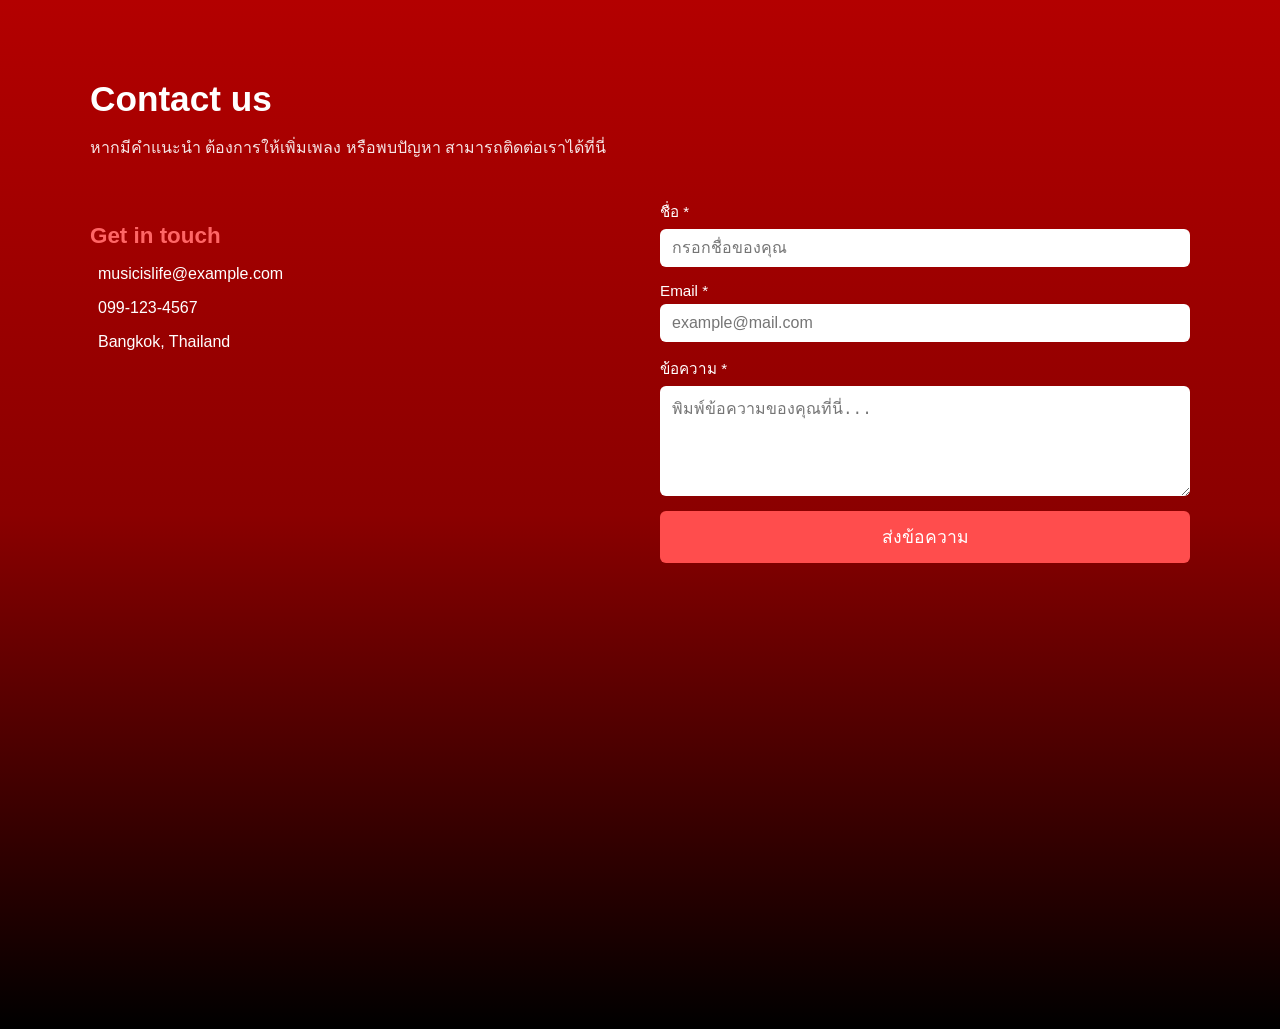
<file: contact.html>
<!DOCTYPE html>
<html lang="en">
<head>
    <meta charset="UTF-8">
    <meta name="viewport" content="width=device-width, initial-scale=1.0">
    <title>musicislife-contact</title>
    <link rel="stylesheet" href="contact.css">
</head>
<body>
    <section class="contact-section" id="contact">
    <div class="contact-container">

        <h2>Contact us</h2>
        <p class="contact-desc">หากมีคำแนะนำ ต้องการให้เพิ่มเพลง หรือพบปัญหา สามารถติดต่อเราได้ที่นี่</p>

        <div class="contact-content">
            
            <!-- Left info panel -->
            <div class="contact-info">
                <h3>Get in touch</h3>
                <p><i class="fa-solid fa-envelope"></i> musicislife@example.com</p>
                <p><i class="fa-solid fa-phone"></i> 099-123-4567</p>
                <p><i class="fa-solid fa-location-dot"></i> Bangkok, Thailand</p>

                <div class="social-icons">
                    <a href="#"><i class="fa-brands fa-facebook"></i></a>
                    <a href="#"><i class="fa-brands fa-instagram"></i></a>
                    <a href="#"><i class="fa-brands fa-youtube"></i></a>
                </div>
            </div>

            <!-- Right form -->
            <form class="contact-form">
                <label>ชื่อ *</label>
                <input type="text" placeholder="กรอกชื่อของคุณ" required>

                <label>Email *</label>
                <input type="email" placeholder="example@mail.com" required>

                <label>ข้อความ *</label>
                <textarea rows="5" placeholder="พิมพ์ข้อความของคุณที่นี่..." required></textarea>

                <button type="submit">ส่งข้อความ</button>
            </form>

        </div>
    </div>
</section>

</body>
</html>
</file>
<file: contact.css>
body {
    margin: 0;
    padding: 0;
}

.contact-section {
    background: linear-gradient(180deg, #b30000, #8b0000, #000);
    padding: 50px 20px;
    color: #fff;
    font-family: "Prompt", sans-serif;
}

.contact-container {
    max-width: 1100px;
    margin: 0 auto;
    height: 100vh;
}

.contact-section h2 {
    font-size: 2.2rem;
    margin-bottom: 10px;
}

.contact-desc {
    opacity: 0.9;
    margin-bottom: 40px;
}

.contact-content {
    display: grid;
    grid-template-columns: 1fr 1fr;
    gap: 40px;
}

/* Left panel */
.contact-info h3 {
    font-size: 1.4rem;
    margin-bottom: 15px;
    color: #ff6666;
}

.contact-info p {
    margin-bottom: 10px;
    font-size: 1rem;
}

.contact-info i {
    margin-right: 8px;
    color: #ff4d4d;
}

.social-icons a {
    color: #fff;
    font-size: 1.4rem;
    margin-right: 15px;
    transition: 0.2s;
}

.social-icons a:hover {
    color: #ff4d4d;
}

/* Form */
.contact-form {
    display: flex;
    flex-direction: column;
}

.contact-form label {
    font-size: 0.95rem;
    margin-bottom: 5px;
}

.contact-form input,
.contact-form textarea {
    padding: 10px 12px;
    border-radius: 6px;
    border: none;
    margin-bottom: 15px;
    font-size: 1rem;
}

.contact-form button {
    background: #ff4d4d;
    color: #fff;
    padding: 12px 0;
    font-size: 1.1rem;
    border: none;
    border-radius: 6px;
    cursor: pointer;
    transition: 0.2s;
}

.contact-form button:hover {
    background: #ff1a1a;
}

/* Responsive */
@media (max-width: 768px) {
    .contact-content {
        grid-template-columns: 1fr;
    }
}
</file>
